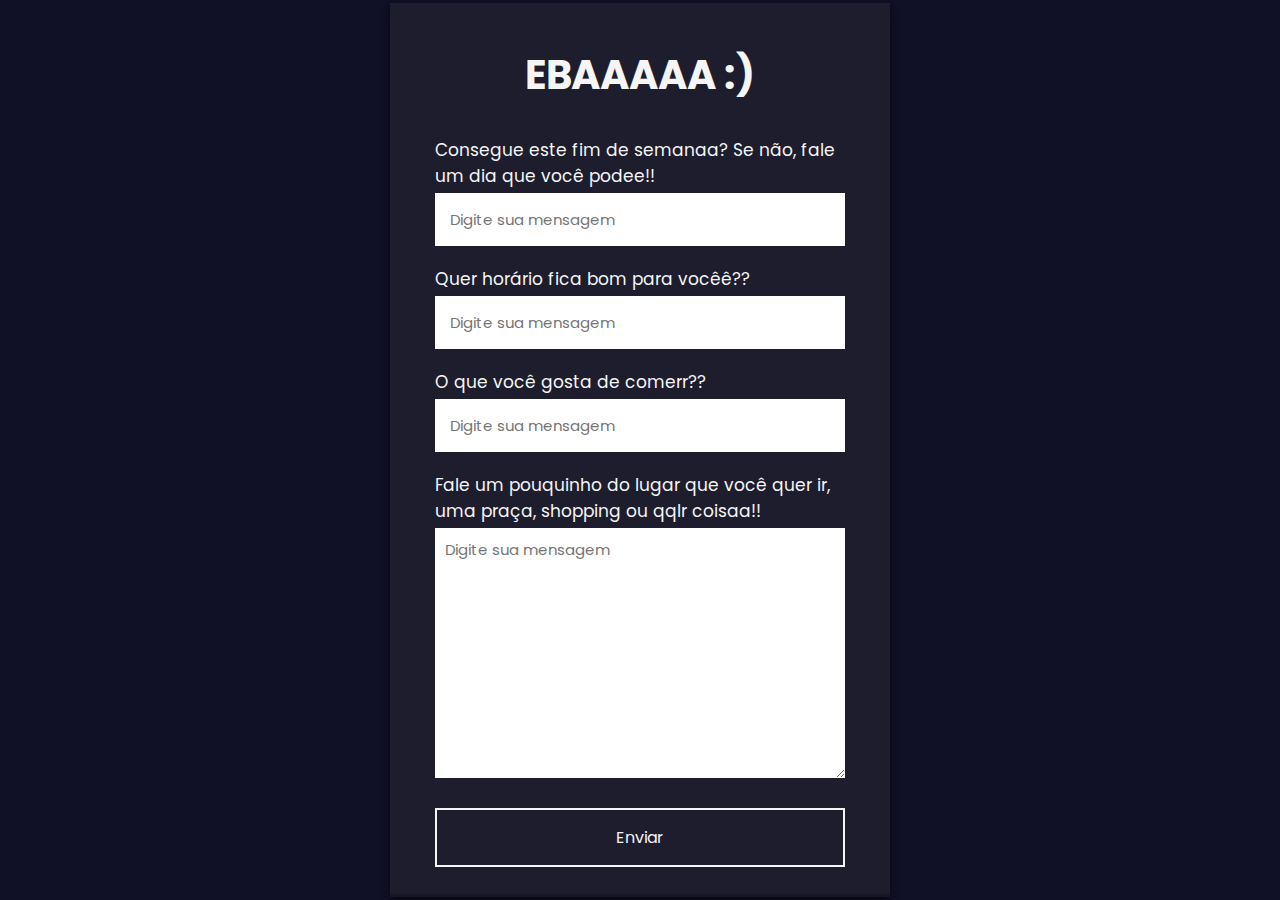
<file: formulario.html>
<!DOCTYPE html>
<html lang="en">

<head>
    <meta charset="UTF-8">
    <meta http-equiv="X-UA-Compatible" content="IE=edge">
    <meta name="viewport" content="width=device-width, initial-scale=1.0">
    <link rel="preconnect" href="https://fonts.googleapis.com">
    <link rel="preconnect" href="https://fonts.gstatic.com" crossorigin>
    <link href="https://fonts.googleapis.com/css2?family=Poppins:wght@300;400;500&display=swap" rel="stylesheet">
    <link rel="stylesheet" href="css/formulario.css">
    <title>EBAAAAA :)</title>
</head>

<body>
    <section>
        <h2>EBAAAAA :) </h2>
        <form action="https://formsubmit.co/theonicoleli@gmail.com" method="POST">
            <label>Consegue este fim de semanaa? Se não, fale um dia que você podee!!</label>
            <input type="text" name="dia" placeholder="Digite sua mensagem" autocomplete="off" required>
            <label>Quer horário fica bom para vocêê??</label>
            <input type="text" name="horario" placeholder="Digite sua mensagem" autocomplete="off" required>
            <label>O que você gosta de comerr??</label>
            <input type="text" name="comida" placeholder="Digite sua mensagem" autocomplete="off" required>
            <label>Fale um pouquinho do lugar que você quer ir, uma praça, shopping ou qqlr coisaa!!</label>
            <textarea name="message" cols="30" rows="10" placeholder="Digite sua mensagem" required></textarea>
            
            <button type="submit" data-button>Enviar</button>

        </form>
    </section>

</body>

</html>
</file>
<file: css/formulario.css>
*{
    margin: 0;
    padding: 0;
    box-sizing: border-box;
}
body{
    font-family: 'Poppins', sans-serif;
    display: flex;
    align-items: center;
    justify-content: center;
    min-height: 100vh;
    background: #101026;
}
section{
    display: flex;
    align-items: center;
    justify-content: center;
    flex-direction: column;
    padding: 10px 45px;
    background: #1d1d2e;
    width: 500px;
    box-shadow: rgba(0, 0, 0, 0.4) 0px 2px 4px, rgba(0, 0, 0, 0.3) 0px 7px 13px -3px, rgba(0, 0, 0, 0.2) 0px -3px 0px inset;
}
section h2{
    color: #f5f5f5;
    font-size: 2.5rem;
    margin: 2rem;
}
section form{
    display: flex;
    flex-direction: column;
    width: 100%;
}
form label{
    color: #f5f5f5;
    font-size: 17px;
    margin-bottom: 4px;
}
form input{
    font-family: 'Poppins', sans-serif;
    padding: 15px;
    outline: none;
    border: 0;
    margin-bottom: 20px;
    font-size: 15px;
    transition: all 0.5s;
}
form input:focus{
    border-radius: 16px;
}
form textarea{
    font-family: 'Poppins', sans-serif;
    padding: 10px;
    outline: none;
    border: 0;
    font-size: 15px;
    margin-bottom: 30px;
    transition: all 0.5s;
}
form textarea:focus{
    border-radius: 16px;
}
form button{
    font-family: 'Poppins', sans-serif;
    padding: 15px;
    cursor: pointer;
    font-size: 16px;
    background: transparent;
    border: 2px solid #f5f5f5;
    color: #f5f5f5;
    transition: all 1s;
    margin-bottom: 20px;
}
form button:hover{
    background: #f5f5f5;
    color: #101026;
    border-radius: 16px;
}
</file>
